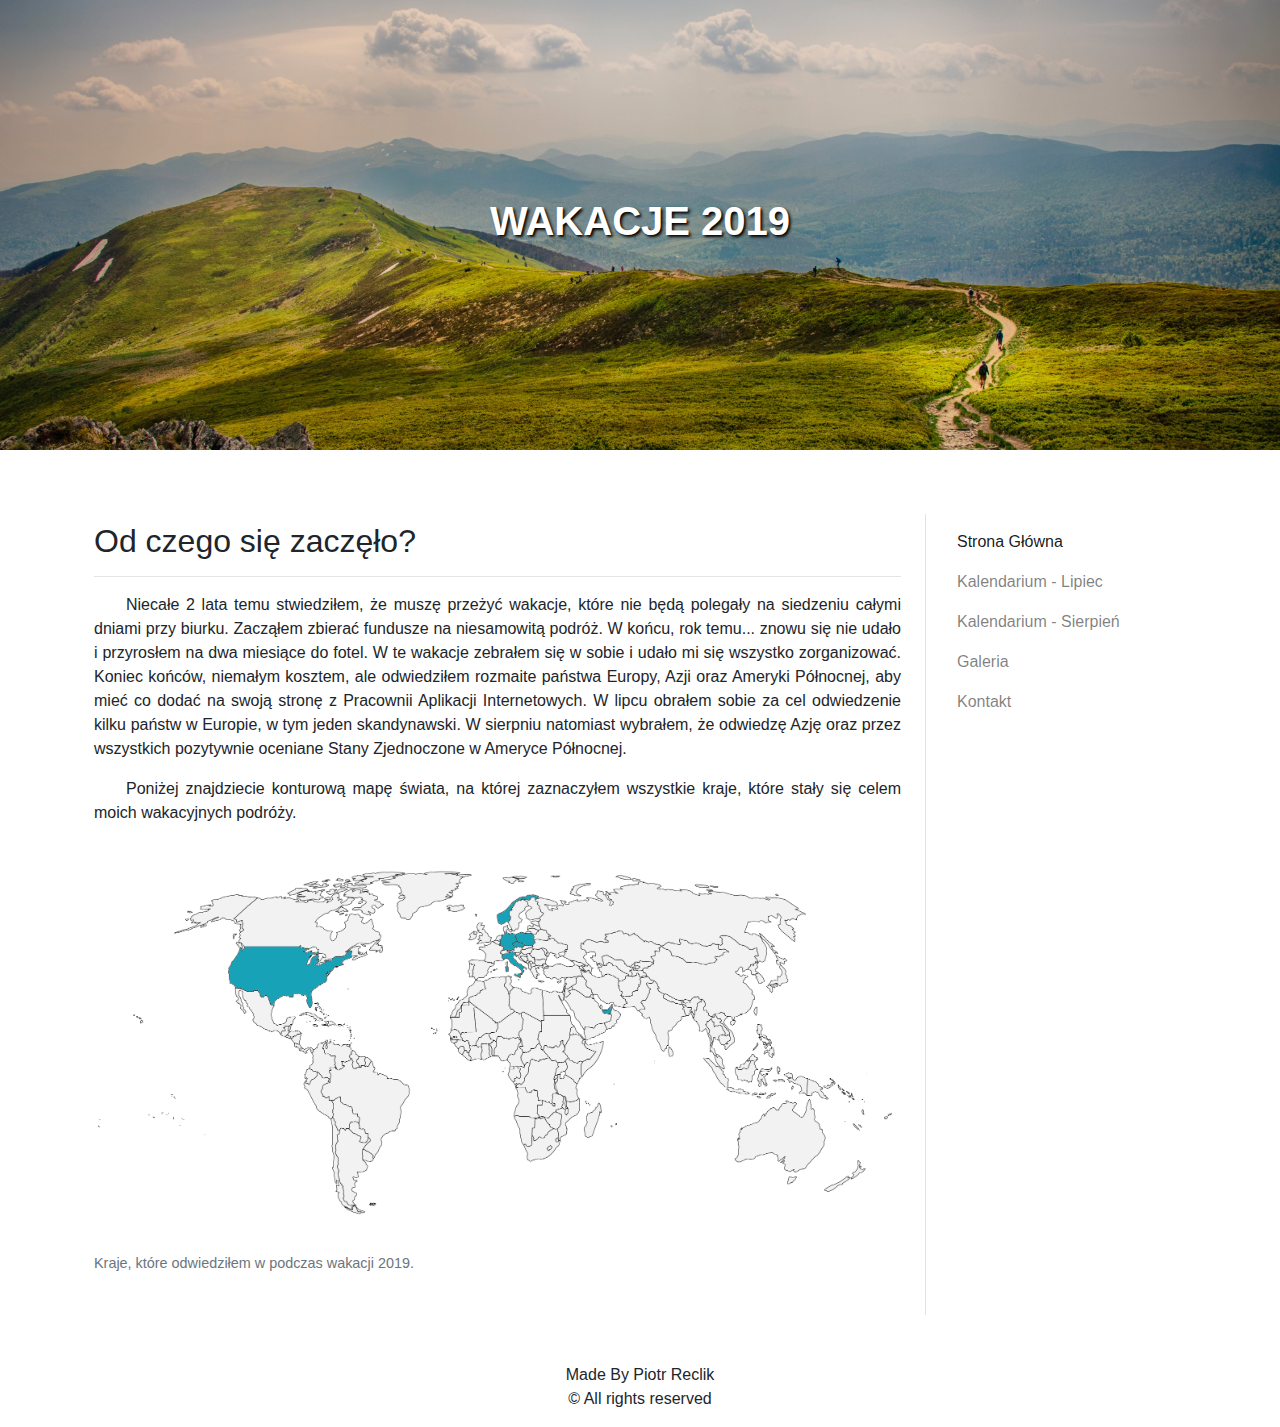
<file: index.html>
<!DOCTYPE html>
<html lang="pl">
<head>
    <title>Wakacje 2019</title>
    <meta name="author" content="Piotr Reclik">
    <meta charset="UTF-8">
    <meta name="viewport" content="width=device-width, initial-scale=1, shrink-to-fit=no">
      
    <link rel="stylesheet" href="css/main.css"> 
    <link rel="stylesheet" href="https://maxcdn.bootstrapcdn.com/bootstrap/4.0.0/css/bootstrap.min.css" integrity="sha384-Gn5384xqQ1aoWXA+058RXPxPg6fy4IWvTNh0E263XmFcJlSAwiGgFAW/dAiS6JXm" crossorigin="anonymous">
    
    <style>
        @media (min-width: 768px) {
            .navbar-border{
                border-left: 1px solid #dee2e6 !important;
                border-top: 0 !important;
            }
        }
        
        .text-indent{
            text-indent: 2rem !important;
        }
        
        
        .img-shadow{
            box-shadow: 2px 2px 3px #000000 !important;
        }
    </style>
    
</head>
<body>
    <header class="header-background mb-5">
          <div class="container h-100">
              <div class="row h-100 align-items-center">
                  <div class="col-12 text-center text-white text-shadow">
                      <h1 class="font-weight-bold">WAKACJE 2019</h1>
                  </div>
              </div>
          </div>
    </header>
    
    
    <main role="main" class="container mb-5">
       <div class="row">
           <div class="col-md-9 p-4">
                <h2 class="font-weight-light">Od czego się zaczęło?</h2>
                <hr>
                <p class="text-justify text-indent">
                    Niecałe 2 lata temu stwiedziłem, że muszę przeżyć wakacje, które nie będą polegały na siedzeniu całymi dniami przy biurku. Zacząłem zbierać fundusze na niesamowitą podróż. W końcu, rok temu... znowu się nie udało i przyrosłem na dwa miesiące do fotel. W te wakacje zebrałem się w sobie i udało mi się wszystko zorganizować. Koniec końców, niemałym kosztem, ale odwiedziłem rozmaite państwa Europy, Azji oraz Ameryki Północnej, aby mieć co dodać na swoją stronę z Pracownii Aplikacji Internetowych. W lipcu obrałem sobie za cel odwiedzenie kilku państw w Europie, w tym jeden skandynawski. W sierpniu natomiast wybrałem, że odwiedzę Azję oraz przez wszystkich pozytywnie oceniane Stany Zjednoczone w Ameryce Północnej.                   
                </p>
                <p class="text-justify text-indent">
                    Poniżej znajdziecie konturową mapę świata, na której zaznaczyłem wszystkie kraje, które stały się celem moich wakacyjnych podróży.
                </p>
                
                <figure class="figure">
                    <img src="img/mapa-swiat.png" alt="Mapa podróży - Świat" class="figure-img img-fluid">
                    <figcaption class="figure-caption">Kraje, które odwiedziłem w podczas wakacji 2019.</figcaption>  
                </figure>
                
           </div>
           
           <div class="navbar-border col-md-3 mt-3 border-top">
               <nav class="navbar navbar-light">
                   <ul class="navbar-nav font-weight-normal">
                        <li class="nav-item active"><a href="index" class="nav-link">Strona Główna</a></li>
                        <li class="nav-item"><a href="kalendarium-lipiec" class="nav-link">Kalendarium - Lipiec</a></li>
                        <li class="nav-item"><a href="kalendarium-sierpien" class="nav-link">Kalendarium - Sierpień</a></li>
                        <li class="nav-item"><a href="galeria" class="nav-link">Galeria</a></li>
                        <li class="nav-item"><a href="kontakt" class="nav-link">Kontakt</a></li>
                   </ul>
               </nav>
           </div>
       </div>
    </main>
    
    <footer class="container">
        <div class="row">
            <div class="col">
                <p class="text-center">Made By Piotr Reclik<br>&copy; All rights reserved</p>
            </div>
        </div>
    </footer>
    <script src="https://code.jquery.com/jquery-3.2.1.slim.min.js" integrity="sha384-KJ3o2DKtIkvYIK3UENzmM7KCkRr/rE9/Qpg6aAZGJwFDMVNA/GpGFF93hXpG5KkN" crossorigin="anonymous"></script>
    <script src="https://cdnjs.cloudflare.com/ajax/libs/popper.js/1.12.9/umd/popper.min.js" integrity="sha384-ApNbgh9B+Y1QKtv3Rn7W3mgPxhU9K/ScQsAP7hUibX39j7fakFPskvXusvfa0b4Q" crossorigin="anonymous"></script>
    <script src="https://maxcdn.bootstrapcdn.com/bootstrap/4.0.0/js/bootstrap.min.js" integrity="sha384-JZR6Spejh4U02d8jOt6vLEHfe/JQGiRRSQQxSfFWpi1MquVdAyjUar5+76PVCmYl" crossorigin="anonymous"></script>
</body>
</html>
</file>
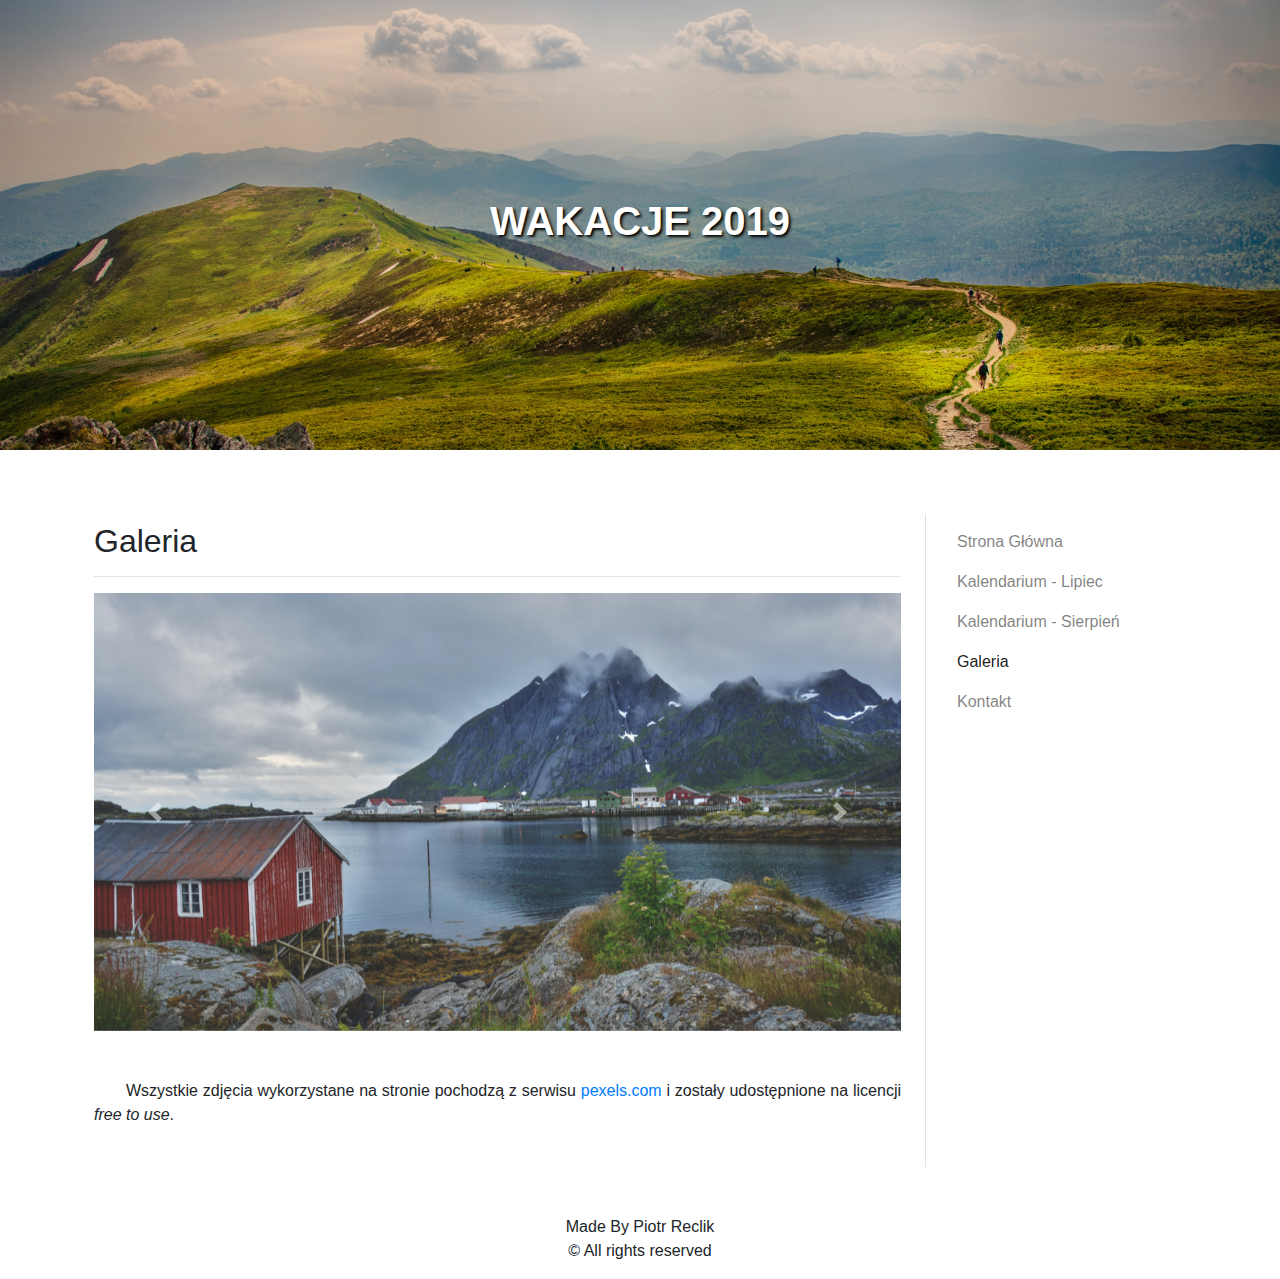
<file: galeria.html>
<!DOCTYPE html>
<html lang="pl">
<head>
    <title>Wakacje 2019</title>
    <meta name="author" content="Piotr Reclik">
    <meta charset="UTF-8">
    <meta name="viewport" content="width=device-width, initial-scale=1, shrink-to-fit=no">
      
    <link rel="stylesheet" href="css/main.css"> 
    <link rel="stylesheet" href="https://maxcdn.bootstrapcdn.com/bootstrap/4.0.0/css/bootstrap.min.css" integrity="sha384-Gn5384xqQ1aoWXA+058RXPxPg6fy4IWvTNh0E263XmFcJlSAwiGgFAW/dAiS6JXm" crossorigin="anonymous">
    
    <style>
        @media (min-width: 768px) {
            .navbar-border{
                border-left: 1px solid #dee2e6 !important;
                border-top: 0 !important;
            }
        }
        
        .text-indent{
            text-indent: 2rem !important;
        }
        
        
        .img-shadow{
            box-shadow: 2px 2px 3px #000000 !important;
        }
    </style>
    
</head>
<body>
    <header class="header-background mb-5">
          <div class="container h-100">
              <div class="row h-100 align-items-center">
                  <div class="col-12 text-center text-white text-shadow">
                      <h1 class="font-weight-bold">WAKACJE 2019</h1>
                  </div>
              </div>
          </div>
    </header>
    
    
    <main role="main" class="container mb-5">
       <div class="row">
           <div class="col-md-9 p-4">
                <h2 class="font-weight-light">Galeria</h2>
                <hr>
                
                <div id="carouselExampleControls" class="carousel slide" data-ride="carousel">
                    <div class="carousel-inner">
                        <div class="carousel-item active">
                          <img class="d-block w-100" src="img/norway-lake.jpg" alt="">
                        </div>
                        <div class="carousel-item">
                          <img class="d-block w-100" src="img/italy-pizza.jpg" alt="">
                        </div>
                        <div class="carousel-item">
                          <img class="d-block w-100" src="img/uae-dubai.jpg" alt="">
                        </div>
                        <div class="carousel-item">
                          <img class="d-block w-100" src="img/usa-chicago.jpg" alt="">
                        </div>
                        <div class="carousel-item">
                          <img class="d-block w-100" src="img/usa-newyork.jpg" alt="">
                        </div>
                    </div>
                    
                    <a class="carousel-control-prev" href="#carouselExampleControls" role="button" data-slide="prev">
                        <span class="carousel-control-prev-icon" aria-hidden="true"></span>
                        <span class="sr-only">Poprzednie</span>
                    </a>
                    
                    <a class="carousel-control-next" href="#carouselExampleControls" role="button" data-slide="next">
                        <span class="carousel-control-next-icon" aria-hidden="true"></span>
                        <span class="sr-only">Następne</span>
                    </a>
                </div>
                
                <p class="text-justify text-indent mt-5">
                    Wszystkie zdjęcia wykorzystane na stronie pochodzą z serwisu <a href="https://www.pexels.com">pexels.com</a> i zostały udostępnione na licencji <i>free to use</i>.
                </p>
           </div>
           
           <div class="navbar-border col-md-3 mt-3 border-top">
               <nav class="navbar navbar-light">
                   <ul class="navbar-nav font-weight-normal">
                        <li class="nav-item"><a href="index" class="nav-link">Strona Główna</a></li>
                        <li class="nav-item"><a href="kalendarium-lipiec" class="nav-link">Kalendarium - Lipiec</a></li>
                        <li class="nav-item"><a href="kalendarium-sierpien" class="nav-link">Kalendarium - Sierpień</a></li>
                        <li class="nav-item active"><a href="galeria" class="nav-link">Galeria</a></li>
                        <li class="nav-item"><a href="kontakt" class="nav-link">Kontakt</a></li>
                   </ul>
               </nav>
           </div>
       </div>
    </main>
    
    <footer class="container">
        <div class="row">
            <div class="col">
                <p class="text-center">Made By Piotr Reclik<br>&copy; All rights reserved</p>
            </div>
        </div>
    </footer>
    <script src="https://code.jquery.com/jquery-3.2.1.slim.min.js" integrity="sha384-KJ3o2DKtIkvYIK3UENzmM7KCkRr/rE9/Qpg6aAZGJwFDMVNA/GpGFF93hXpG5KkN" crossorigin="anonymous"></script>
    <script src="https://cdnjs.cloudflare.com/ajax/libs/popper.js/1.12.9/umd/popper.min.js" integrity="sha384-ApNbgh9B+Y1QKtv3Rn7W3mgPxhU9K/ScQsAP7hUibX39j7fakFPskvXusvfa0b4Q" crossorigin="anonymous"></script>
    <script src="https://maxcdn.bootstrapcdn.com/bootstrap/4.0.0/js/bootstrap.min.js" integrity="sha384-JZR6Spejh4U02d8jOt6vLEHfe/JQGiRRSQQxSfFWpi1MquVdAyjUar5+76PVCmYl" crossorigin="anonymous"></script>
</body>
</html>
</file>
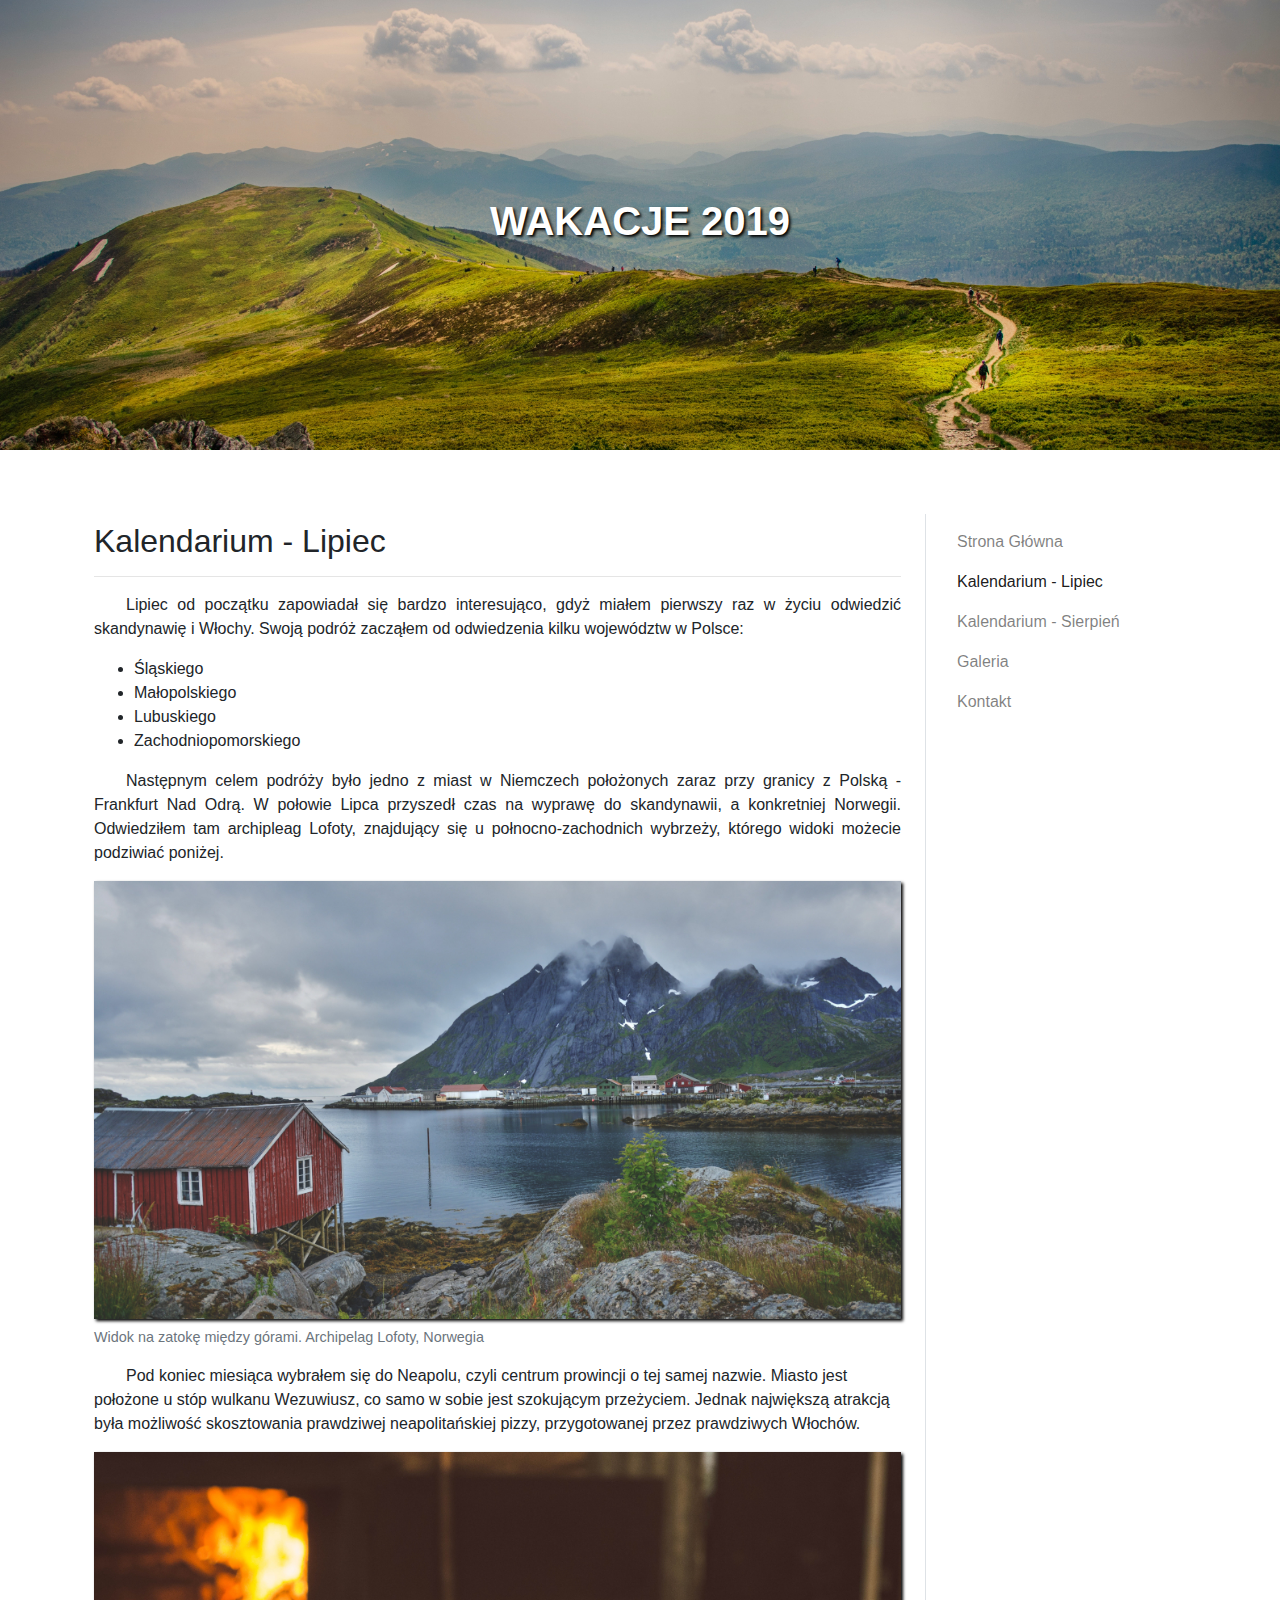
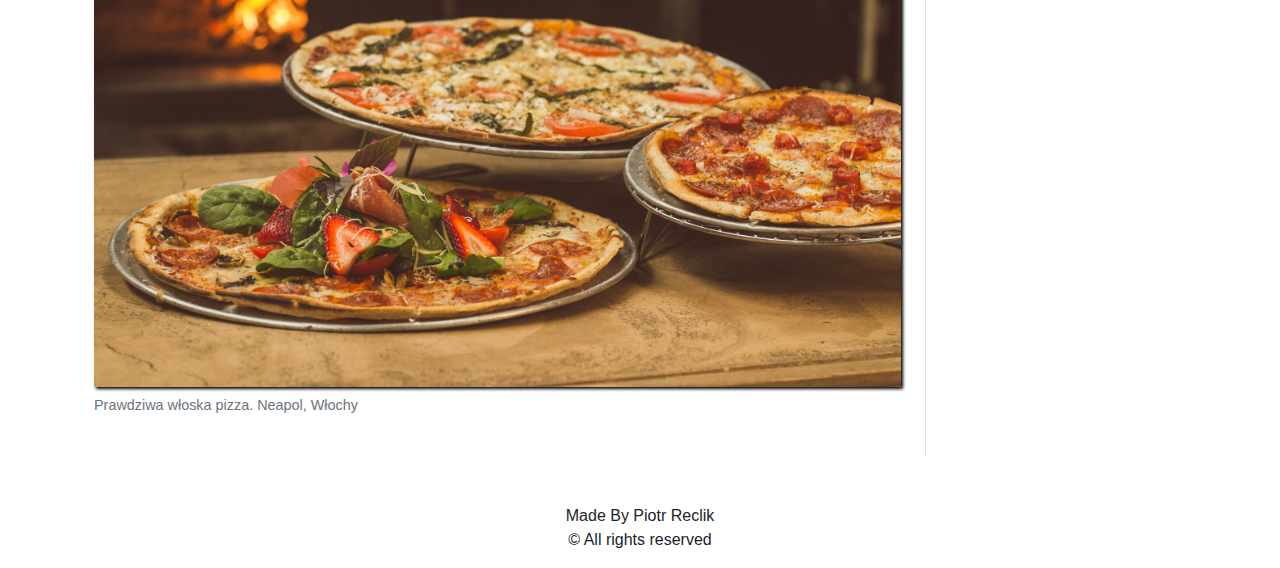
<file: kalendarium-lipiec.html>
<!DOCTYPE html>
<html lang="pl">
<head>
    <title>Wakacje 2019</title>
    <meta name="author" content="Piotr Reclik">
    <meta charset="UTF-8">
    <meta name="viewport" content="width=device-width, initial-scale=1, shrink-to-fit=no">
      
    <link rel="stylesheet" href="css/main.css"> 
    <link rel="stylesheet" href="https://maxcdn.bootstrapcdn.com/bootstrap/4.0.0/css/bootstrap.min.css" integrity="sha384-Gn5384xqQ1aoWXA+058RXPxPg6fy4IWvTNh0E263XmFcJlSAwiGgFAW/dAiS6JXm" crossorigin="anonymous">
    
    <style>
        @media (min-width: 768px) {
            .navbar-border{
                border-left: 1px solid #dee2e6 !important;
                border-top: 0 !important;
            }
        }
        
        .text-indent{
            text-indent: 2rem !important;
        }
        
        
        .img-shadow{
            box-shadow: 2px 2px 3px #000000 !important;
        }
    </style>
    
</head>
<body>
    <header class="header-background mb-5">
          <div class="container h-100">
              <div class="row h-100 align-items-center">
                  <div class="col-12 text-center text-white text-shadow">
                      <h1 class="font-weight-bold">WAKACJE 2019</h1>
                  </div>
              </div>
          </div>
    </header>
    
    
    <main role="main" class="container mb-5">
       <div class="row">
           <div class="col-md-9 p-4">
                <h2 class="font-weight-light">Kalendarium - Lipiec</h2>
                <hr>
                <p class="text-justify text-indent">
                    Lipiec od początku zapowiadał się bardzo interesująco, gdyż miałem pierwszy raz w życiu odwiedzić skandynawię i Włochy. Swoją podróż zacząłem od odwiedzenia kilku województw w Polsce:                    
                </p>
                
                <ul>
                    <li>Śląskiego</li>
                    <li>Małopolskiego</li>
                    <li>Lubuskiego</li>
                    <li>Zachodniopomorskiego</li>
                </ul>
                
                <p class="text-justify text-indent">
                    Następnym celem podróży było jedno z miast w Niemczech położonych zaraz przy granicy z Polską - Frankfurt Nad Odrą. W połowie Lipca przyszedł czas na wyprawę do skandynawii, a konkretniej Norwegii. Odwiedziłem tam archipleag Lofoty, znajdujący się u połnocno-zachodnich wybrzeży, którego widoki możecie podziwiać poniżej.
                </p>
                
                
                <figure class="figure">
                    <img src="img/norway-lake.jpg" alt="" class="img-shadow figure-img img-fluid"> 
                    <figcaption class="figure-caption">Widok na zatokę między górami. Archipelag Lofoty, Norwegia</figcaption>
                </figure>
                
                <p class="text-jutify text-indent">
                    Pod koniec miesiąca wybrałem się do Neapolu, czyli centrum prowincji o tej samej nazwie. Miasto jest położone u stóp wulkanu Wezuwiusz, co samo w sobie jest szokującym przeżyciem. Jednak największą atrakcją była możliwość skosztowania prawdziwej neapolitańskiej pizzy, przygotowanej przez prawdziwych Włochów.
                </p>
                
                <figure class="figure">
                    <img src="img/italy-pizza.jpg" alt="" class="img-shadow figure-img img-fluid"> 
                    <figcaption class="figure-caption">Prawdziwa włoska pizza. Neapol, Włochy</figcaption>
                </figure>
                
                         
                                 
           </div>
           
           <div class="navbar-border col-md-3 mt-3 border-top">
               <nav class="navbar navbar-light">
                   <ul class="navbar-nav font-weight-normal">
                        <li class="nav-item"><a href="index" class="nav-link">Strona Główna</a></li>
                        <li class="nav-item active"><a href="kalendarium-lipiec" class="nav-link">Kalendarium - Lipiec</a></li>
                        <li class="nav-item"><a href="kalendarium-sierpien" class="nav-link">Kalendarium - Sierpień</a></li>
                        <li class="nav-item"><a href="galeria" class="nav-link">Galeria</a></li>
                        <li class="nav-item"><a href="kontakt" class="nav-link">Kontakt</a></li>
                   </ul>
               </nav>
           </div>
       </div>
    </main>
    
    <footer class="container">
        <div class="row">
            <div class="col">
                <p class="text-center">Made By Piotr Reclik<br>&copy; All rights reserved</p>
            </div>
        </div>
    </footer>
    <script src="https://code.jquery.com/jquery-3.2.1.slim.min.js" integrity="sha384-KJ3o2DKtIkvYIK3UENzmM7KCkRr/rE9/Qpg6aAZGJwFDMVNA/GpGFF93hXpG5KkN" crossorigin="anonymous"></script>
    <script src="https://cdnjs.cloudflare.com/ajax/libs/popper.js/1.12.9/umd/popper.min.js" integrity="sha384-ApNbgh9B+Y1QKtv3Rn7W3mgPxhU9K/ScQsAP7hUibX39j7fakFPskvXusvfa0b4Q" crossorigin="anonymous"></script>
    <script src="https://maxcdn.bootstrapcdn.com/bootstrap/4.0.0/js/bootstrap.min.js" integrity="sha384-JZR6Spejh4U02d8jOt6vLEHfe/JQGiRRSQQxSfFWpi1MquVdAyjUar5+76PVCmYl" crossorigin="anonymous"></script>
</body>
</html>
</file>
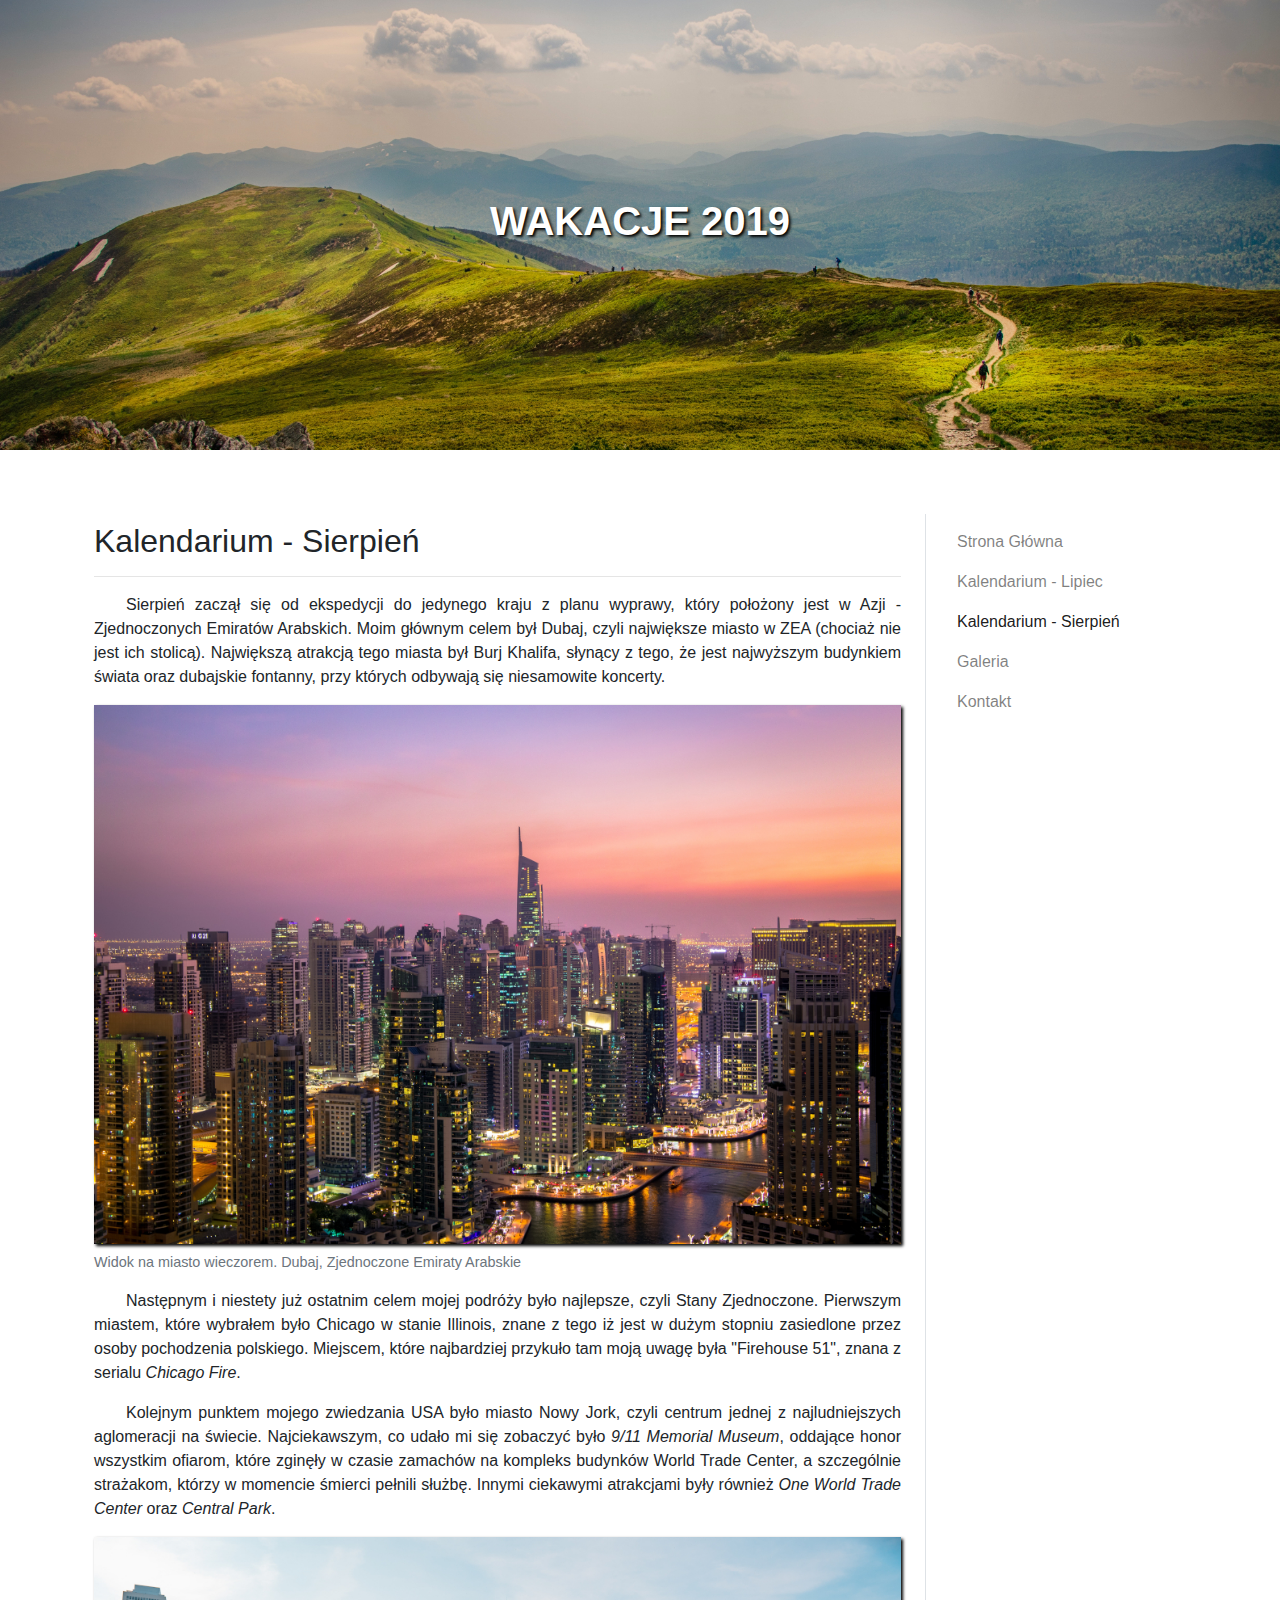
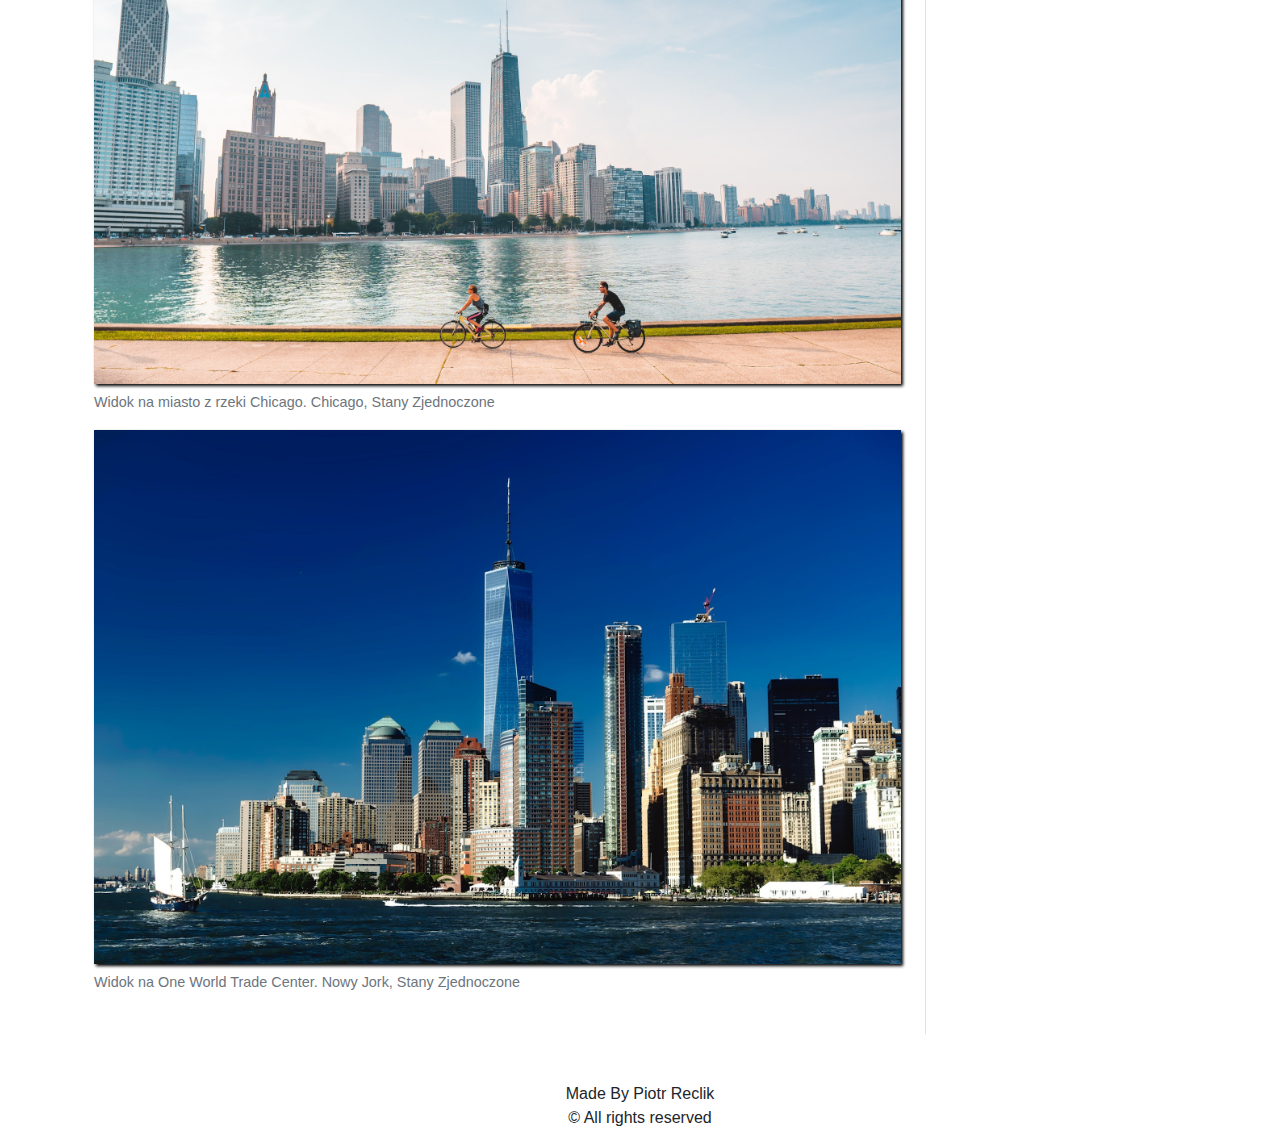
<file: kalendarium-sierpien.html>
<!DOCTYPE html>
<html lang="pl">
<head>
    <title>Wakacje 2019</title>
    <meta name="author" content="Piotr Reclik">
    <meta charset="UTF-8">
    <meta name="viewport" content="width=device-width, initial-scale=1, shrink-to-fit=no">
      
    <link rel="stylesheet" href="css/main.css"> 
    <link rel="stylesheet" href="https://maxcdn.bootstrapcdn.com/bootstrap/4.0.0/css/bootstrap.min.css" integrity="sha384-Gn5384xqQ1aoWXA+058RXPxPg6fy4IWvTNh0E263XmFcJlSAwiGgFAW/dAiS6JXm" crossorigin="anonymous">
    
    <style>
        @media (min-width: 768px) {
            .navbar-border{
                border-left: 1px solid #dee2e6 !important;
                border-top: 0 !important;
            }
        }
        
        .text-indent{
            text-indent: 2rem !important;
        }
        
        
        .img-shadow{
            box-shadow: 2px 2px 3px #000000 !important;
        }
    </style>
    
</head>
<body>
    <header class="header-background mb-5">
          <div class="container h-100">
              <div class="row h-100 align-items-center">
                  <div class="col-12 text-center text-white text-shadow">
                      <h1 class="font-weight-bold">WAKACJE 2019</h1>
                  </div>
              </div>
          </div>
    </header>
    
    
    <main role="main" class="container mb-5">
       <div class="row">
           <div class="col-md-9 p-4">
                <h2 class="font-weight-light">Kalendarium - Sierpień</h2>
                <hr>
                <p class="text-justify text-indent">
                    Sierpień zaczął się od ekspedycji do jedynego kraju z planu wyprawy, który położony jest w Azji - Zjednoczonych Emiratów Arabskich. Moim głównym celem był Dubaj, czyli największe miasto w ZEA (chociaż nie jest ich stolicą). Największą atrakcją tego miasta był Burj Khalifa, słynący z tego, że jest najwyższym budynkiem świata oraz dubajskie fontanny, przy których odbywają się niesamowite koncerty.
                </p>    
                
                <figure class="figure">
                    <img src="img/uae-dubai.jpg" alt="" class="img-shadow figure-img img-fluid"> 
                    <figcaption class="figure-caption">Widok na miasto wieczorem. Dubaj, Zjednoczone Emiraty Arabskie</figcaption>
                </figure>
                
                <p class="text-justify text-indent">
                    Następnym i niestety już ostatnim celem mojej podróży było najlepsze, czyli Stany Zjednoczone. Pierwszym miastem, które wybrałem było Chicago w stanie Illinois, znane z tego iż jest w dużym stopniu zasiedlone przez osoby pochodzenia polskiego. Miejscem, które najbardziej przykuło tam moją uwagę była "Firehouse 51", znana z serialu <i>Chicago Fire</i>.
                </p>        
                               
                <p class="text-justify text-indent">
                    Kolejnym punktem mojego zwiedzania USA było miasto Nowy Jork, czyli centrum jednej z najludniejszych aglomeracji na świecie. Najciekawszym, co udało mi się zobaczyć było <i>9/11 Memorial Museum</i>, oddające honor wszystkim ofiarom, które zginęły w czasie zamachów na kompleks budynków World Trade Center, a szczególnie strażakom, którzy w momencie śmierci pełnili służbę. Innymi ciekawymi atrakcjami były również <i>One World Trade Center</i> oraz <i>Central Park</i>.
                </p>    
                           
                <figure class="figure">
                    <img src="img/usa-chicago.jpg" alt="Zdjęcie miasta Chicago" class="img-shadow figure-img img-fluid"> 
                    <figcaption class="figure-caption">Widok na miasto z rzeki Chicago. Chicago, Stany Zjednoczone</figcaption>
                </figure>
                
                <figure class="figure">
                    <img src="img/usa-newyork.jpg" alt="Zdjęcie Nowego Jorku" class="img-shadow figure-img img-fluid"> 
                    <figcaption class="figure-caption">Widok na  One World Trade Center. Nowy Jork, Stany Zjednoczone</figcaption>
                </figure>

           </div>
           
           <div class="navbar-border col-md-3 mt-3 border-top">
               <nav class="navbar navbar-light">
                   <ul class="navbar-nav font-weight-normal">
                        <li class="nav-item"><a href="index" class="nav-link">Strona Główna</a></li>
                        <li class="nav-item"><a href="kalendarium-lipiec" class="nav-link">Kalendarium - Lipiec</a></li>
                        <li class="nav-item active"><a href="kalendarium-sierpien" class="nav-link">Kalendarium - Sierpień</a></li>
                        <li class="nav-item"><a href="galeria" class="nav-link">Galeria</a></li>
                        <li class="nav-item"><a href="kontakt" class="nav-link">Kontakt</a></li>
                   </ul>
               </nav>
           </div>
       </div>
    </main>
    
    <footer class="container">
        <div class="row">
            <div class="col">
                <p class="text-center">Made By Piotr Reclik<br>&copy; All rights reserved</p>
            </div>
        </div>
    </footer>
    <script src="https://code.jquery.com/jquery-3.2.1.slim.min.js" integrity="sha384-KJ3o2DKtIkvYIK3UENzmM7KCkRr/rE9/Qpg6aAZGJwFDMVNA/GpGFF93hXpG5KkN" crossorigin="anonymous"></script>
    <script src="https://cdnjs.cloudflare.com/ajax/libs/popper.js/1.12.9/umd/popper.min.js" integrity="sha384-ApNbgh9B+Y1QKtv3Rn7W3mgPxhU9K/ScQsAP7hUibX39j7fakFPskvXusvfa0b4Q" crossorigin="anonymous"></script>
    <script src="https://maxcdn.bootstrapcdn.com/bootstrap/4.0.0/js/bootstrap.min.js" integrity="sha384-JZR6Spejh4U02d8jOt6vLEHfe/JQGiRRSQQxSfFWpi1MquVdAyjUar5+76PVCmYl" crossorigin="anonymous"></script>
</body>
</html>
</file>
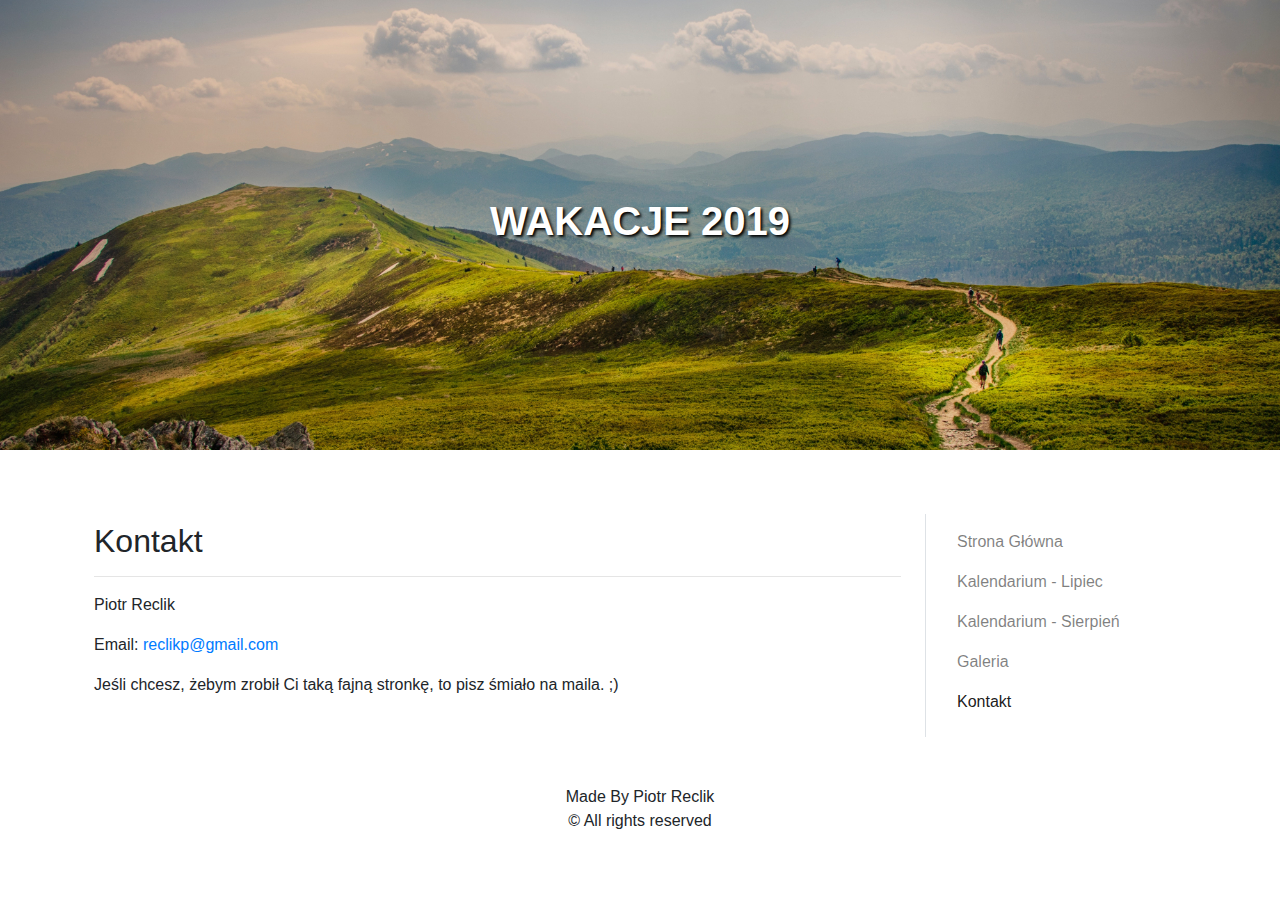
<file: kontakt.html>
<!DOCTYPE html>
<html lang="pl">
<head>
    <title>Wakacje 2019</title>
    <meta name="author" content="Piotr Reclik">
    <meta charset="UTF-8">
    <meta name="viewport" content="width=device-width, initial-scale=1, shrink-to-fit=no">
      
    <link rel="stylesheet" href="css/main.css"> 
    <link rel="stylesheet" href="https://maxcdn.bootstrapcdn.com/bootstrap/4.0.0/css/bootstrap.min.css" integrity="sha384-Gn5384xqQ1aoWXA+058RXPxPg6fy4IWvTNh0E263XmFcJlSAwiGgFAW/dAiS6JXm" crossorigin="anonymous">
    
    <style>
        @media (min-width: 768px) {
            .navbar-border{
                border-left: 1px solid #dee2e6 !important;
                border-top: 0 !important;
            }
        }
        
        .text-indent{
            text-indent: 2rem !important;
        }
        
        
        .img-shadow{
            box-shadow: 2px 2px 3px #000000 !important;
        }
    </style>
    
</head>
<body>
    <header class="header-background mb-5">
          <div class="container h-100">
              <div class="row h-100 align-items-center">
                  <div class="col-12 text-center text-white text-shadow">
                      <h1 class="font-weight-bold">WAKACJE 2019</h1>
                  </div>
              </div>
          </div>
    </header>
    
    
    <main role="main" class="container mb-5">
       <div class="row">
           <div class="col-md-9 p-4">
                <h2 class="font-weight-light">Kontakt</h2>
                <hr>
                <p class="text-justify">
                    Piotr Reclik
                </p>
                <p class="text-justify">
                    Email: <a href="mailto:reclikp@gmail.com">reclikp@gmail.com</a>
                </p>
                
                <p class="text-justify">
                    Jeśli chcesz, żebym zrobił Ci taką fajną stronkę, to pisz śmiało na maila. ;)
                </p>
           </div>
           
           <div class="navbar-border col-md-3 mt-3 border-top">
               <nav class="navbar navbar-light">
                   <ul class="navbar-nav font-weight-normal">
                        <li class="nav-item"><a href="index" class="nav-link">Strona Główna</a></li>
                        <li class="nav-item"><a href="kalendarium-lipiec" class="nav-link">Kalendarium - Lipiec</a></li>
                        <li class="nav-item"><a href="kalendarium-sierpien" class="nav-link">Kalendarium - Sierpień</a></li>
                        <li class="nav-item"><a href="galeria" class="nav-link">Galeria</a></li>
                        <li class="nav-item active"><a href="kontakt" class="nav-link">Kontakt</a></li>
                   </ul>
               </nav>
           </div>
       </div>
    </main>
    
    <footer class="container">
        <div class="row">
            <div class="col">
                <p class="text-center">Made By Piotr Reclik<br>&copy; All rights reserved</p>
            </div>
        </div>
    </footer>
    <script src="https://code.jquery.com/jquery-3.2.1.slim.min.js" integrity="sha384-KJ3o2DKtIkvYIK3UENzmM7KCkRr/rE9/Qpg6aAZGJwFDMVNA/GpGFF93hXpG5KkN" crossorigin="anonymous"></script>
    <script src="https://cdnjs.cloudflare.com/ajax/libs/popper.js/1.12.9/umd/popper.min.js" integrity="sha384-ApNbgh9B+Y1QKtv3Rn7W3mgPxhU9K/ScQsAP7hUibX39j7fakFPskvXusvfa0b4Q" crossorigin="anonymous"></script>
    <script src="https://maxcdn.bootstrapcdn.com/bootstrap/4.0.0/js/bootstrap.min.js" integrity="sha384-JZR6Spejh4U02d8jOt6vLEHfe/JQGiRRSQQxSfFWpi1MquVdAyjUar5+76PVCmYl" crossorigin="anonymous"></script>
</body>
</html>
</file>
<file: css/main.css>
@import url('https://fonts.googleapis.com/css?family=Lato:300,400,700&display=swap');
        
body{
    margin: 0;
    padding: 0;
    background-color: #fff;
    font-family: 'Lato', sans-serif;
}

header{
    height: 50vh;
    background-image: url('../img/background-mountains.jpg');
    background-size: cover;
    background-position: center;
    background-repeat: no-repeat;
}

header .text-shadow{
    text-shadow: 2px 2px 3px #000000;
}

.img-shadow{
    box-shadow: 2px 2px 3px #000000 !important;
}
</file>
